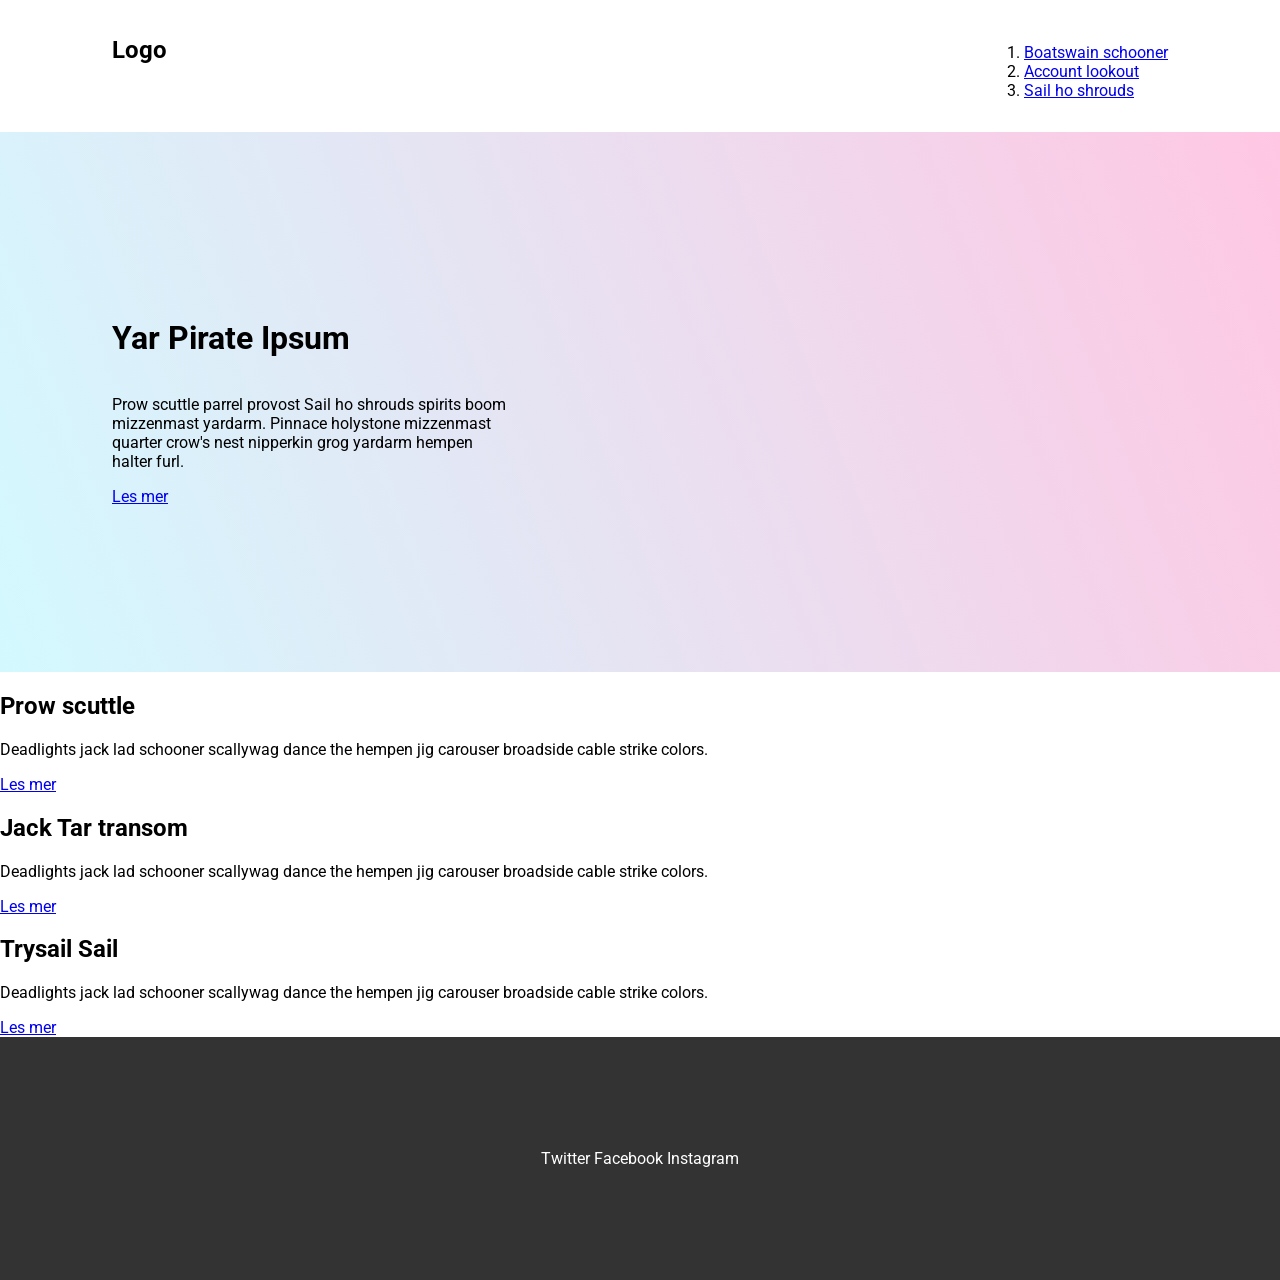
<file: deleksamen1.html>
<!-- 22 faults at start -->
<!DOCTYPE html>
<!-- added doctype (top of doc) -->
<html lang="NO">
<!-- Language = Norsk, removed "/" which means end -->
    <head>
        <title>Web eksamen del 1</title>
         <!-- moved title, and made it the only part of head  -->
        <meta charset="UTF-8">
        <!-- added character set UTF-8 which has most characters  -->
            <!-- added head over body -->
            <meta name="viewport" content="width=device-width, initial-scale=1.0">
            <link rel="stylesheet" type="text/css" href="style.css">
            <!-- added style.css doc to make ref work-->
            <!-- added closing quotation mark to style.css....  -->
    </head>
    <body>
    <!-- put body outside of head -->
    <nav>
        <h1>Logo</h1>
        <ol> 
            <li> <a href="#">Boatswain schooner</a></li>
            <li> <a href="#">Account lookout</a></li>
            <li> <a href="#">Sail ho shrouds</a></li>
        </ol>
        <!-- Placed hyperlinks in ordered list, and moved out of head and into body -->
    </nav>    
        <header>
            <h1>Yar Pirate Ipsum</h1>
            <p>Prow scuttle parrel provost Sail ho shrouds spirits boom mizzenmast yardarm. Pinnace holystone mizzenmast quarter crow's nest nipperkin grog yardarm hempen halter furl.</p>
            <a href="#">Les mer</a>
            <!-- replaced with "<a href="#">Les mer</a>"-->
        </header>
        <div id="main">
            <article>
                <h1>Prow scuttle</h1>
                <p>Deadlights jack lad schooner scallywag dance the hempen jig carouser broadside cable strike colors.</p>
                <a href="#">Les mer</a>
            </article>
            <!-- added closing to <article> -->
            <article>
                <h1>Jack Tar transom</h1>
                <p>Deadlights jack lad schooner scallywag dance the hempen jig carouser broadside cable strike colors.</p>
                <a href="#">Les mer</a>
            </article>
            <article>
                <h1>Trysail Sail</h1>
                <p>Deadlights jack lad schooner scallywag dance the hempen jig carouser broadside cable strike colors.</p>
                <a href="#">Les mer</a>
            </article>
        </div>
        <footer>
            <span>Twitter</span>
            <span>Facebook</span>
            <span>Instagram</span>
        </footer>
    </body>
</html>
</file>
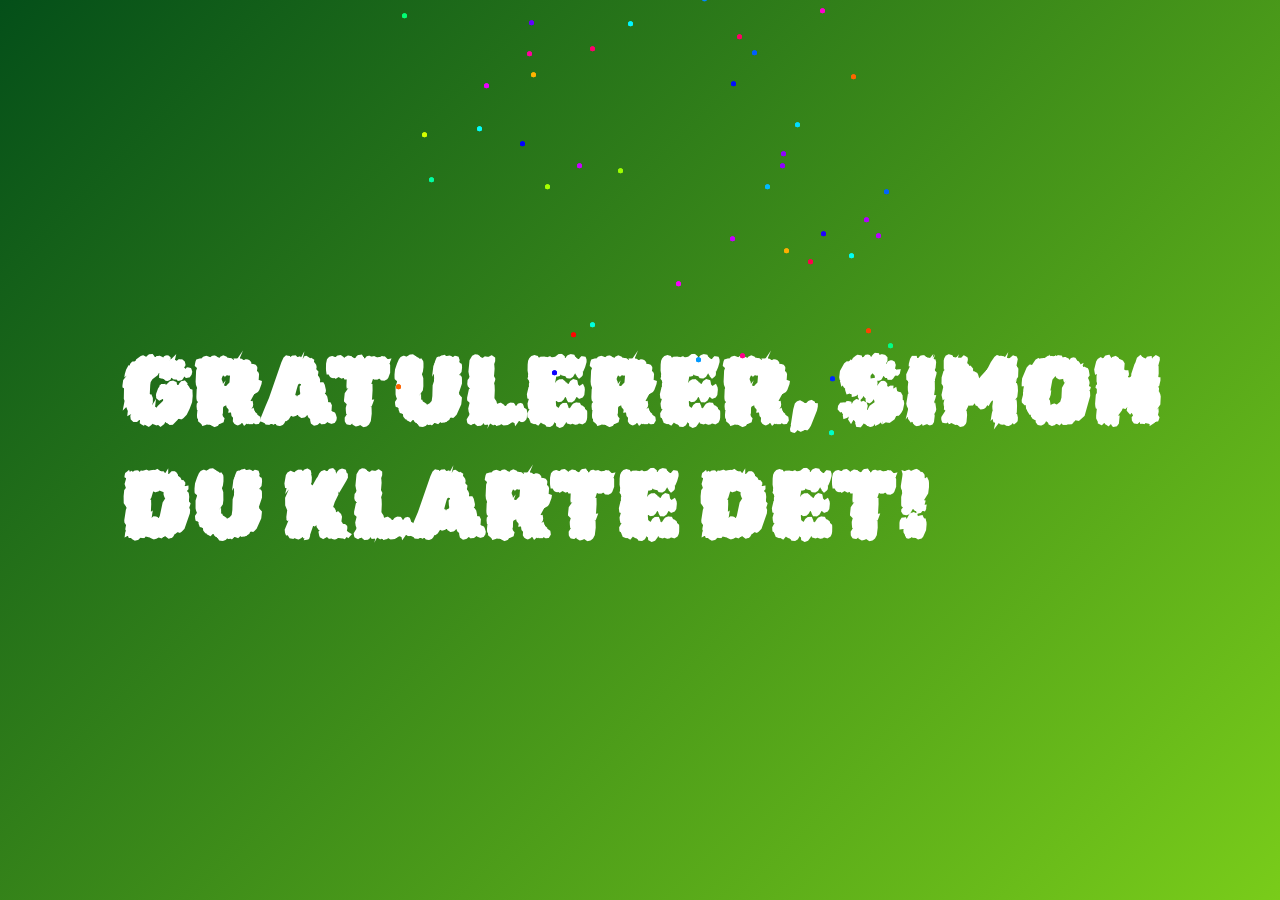
<file: Prog/PROGdeleksamen1.html>
<!DOCTYPE html>
<html lang="en">
<head>
    <meta charset="UTF-8">
    <meta http-equiv="X-UA-Compatible" content="IE=edge">
    <meta name="viewport" content="width=device-width, initial-scale=1.0">
    <title>Innføring i Programmering: Deleksamen 1 - Feilsøking</title>
    <link href="styles.css" rel="stylesheet" media="screen" />
</head>
<body>
    <h1 id="text" class="animation">Error</h1>
    <div id="salute">
        <div class="before"></div>
        <div class="after"></div>
    </div>

    <script>
        /* 
         * HER STARTER KODEN DU SKAL ENDRE! IKKE ENDRE NOE OVER DENNE KOMMENTAREN.
         * Det er kun i denne delen av koden du skal finne og løse opp feil 
         * for å komme fram til sluttresultatet. Du skal ikke endre noe HTML, men det
         * kan du må lese HTML-koden underveis for å rydde opp alle feilene i JavaScriptet.
         */

        //Klargjør variabler for utregning
        const startingPoint = 255
        let checksum = 0
        //5 endret fra const til let, da verdien "checksum" skal endres senere i koden. kilde: https://lms.webtricks.blog/kurs/innforing-i-programmering/variabler/datatyper#h265161c01122
        const multiplier = 3
        //Ditt navn. PS: Bytt denne til ditt navn.
        //7 Endret linje 30 til kommentar med "//" istedenfor "/"
        //Selve navnebyttet er ikke en feil som teller mot de 10 feilene du skal finne.
        const myName = "Simon";
        //6 verdien til myName sto fritt, lagt verdien i "" 

        //Klargjør variabel for bygging av tekst
        let greeting = "";
        //3 skrivefeil, "lett" endret til "let"
        const saluteClass = "pyro";

        //Kontroller datatype
        if(typeof myName === "Simon") {
            //lagt inn myName som Simon
            checksum = startingPoint * multiplier
            //1 skrivefeil på checksum, endret til checksum fra checksummm
        } else {
            checksum = startingPoint
        }

        //Kontroller checksum
        if(checksum === 765) {
            //4 !=== er ikke gyldig, endret til ===	equal value and equal type, kilde: https://www.w3schools.com/js/js_comparisons.asp
            greeting = "beklager"
        } else {
            greeting = "gratulerer"
            const output = greeting + ", " + myName + "<br> Du klarte det! <br/>" 
            //8 endret skrivefeil "greeeting" til "greeting"
            //2 lagt til <br> i "Du klarte det!", da <br/> sto uten en start
            const textElement = document.getElementById("text");
            //10 endret fra "TEXT" til "text"
            const saluteElement = document.getElementById("salute")
            //9 endret "getElementByID" til "getElementById" med lowercase "d" på slutten
            textElement.removeAttribute("class")
            textElement.innerHTML = output
            saluteElement.setAttribute("class",saluteClass)
            //11 endret "saluteclass" til "saluteClass" med uppercase C
            document.body.setAttribute("class","success")
        }
        /*
         * IKKE ENDRE NOE ETTER DENNE KOMMENTAREN
         */
        
    </script>
</body>
</html>
</file>
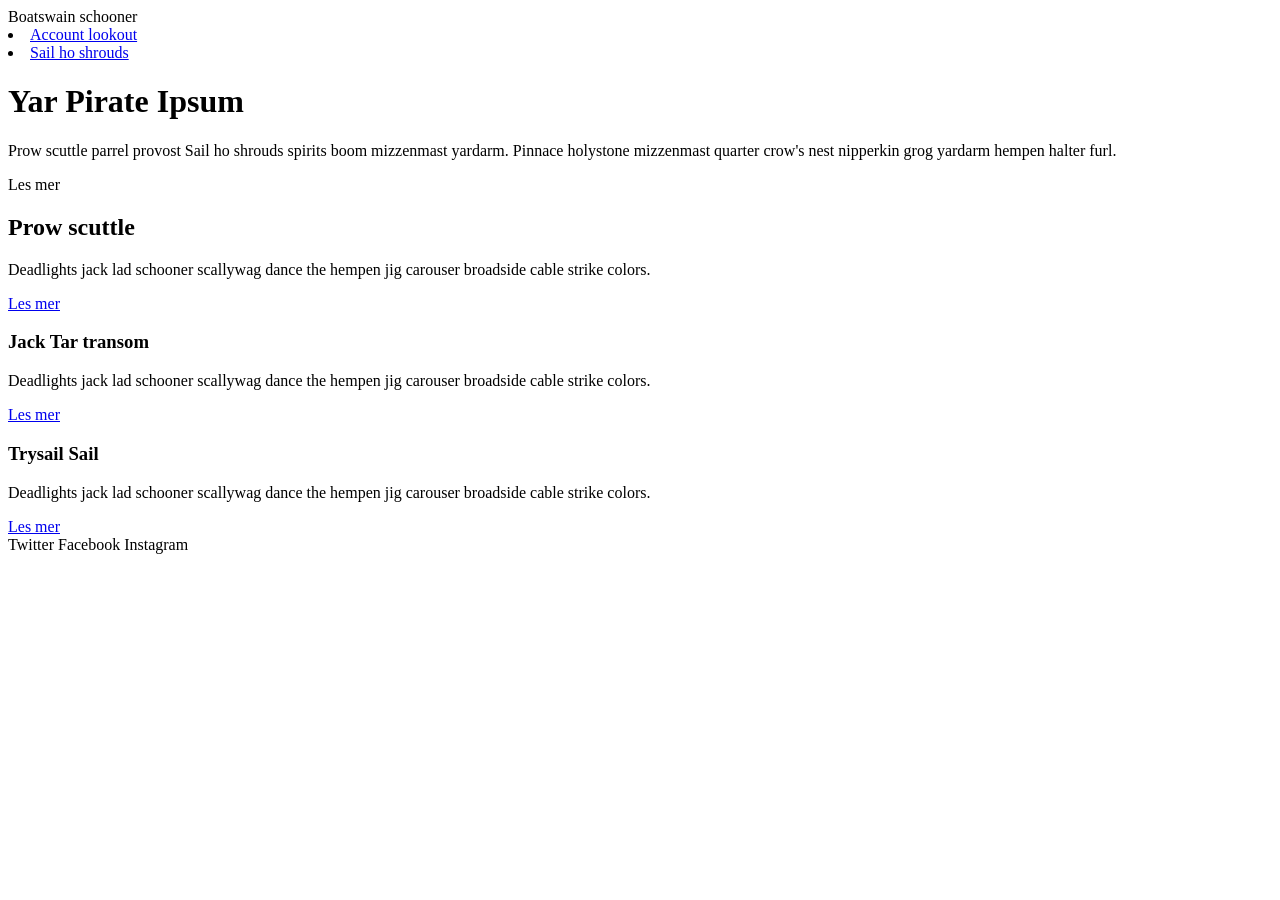
<file: Web/deleksamen1 ORIG.html>
<html>
    <body>
        <head>
            <meta name="viewport" content="width=device-width, initial-scale=1.0">
            <link rel="stylesheet" type="text/css" href="style.css>
            <title>Web eksamen del 1</title>
        </head>
        <nav>
            <h1>Logo</h1>
                <li> <a href="#">Boatswain schooner</a></li>
                <li> <a href="#">Account lookout</a></li>
                <li> <a href="#">Sail ho shrouds</a></li>
        </nav>
        <header>
            <h1>Yar Pirate Ipsum</h1>
            <p>Prow scuttle parrel provost Sail ho shrouds spirits boom mizzenmast yardarm. Pinnace holystone mizzenmast quarter crow's nest nipperkin grog yardarm hempen halter furl.</p>
            <a class="button">Les mer</a>
        </header>
        <div id="main">
            <article>
                <h1>Prow scuttle</h1>
                <p>Deadlights jack lad schooner scallywag dance the hempen jig carouser broadside cable strike colors.</p>
                <a href="#">Les mer</a>
            <article>
                <h1>Jack Tar transom</h1>
                <p>Deadlights jack lad schooner scallywag dance the hempen jig carouser broadside cable strike colors.</p>
                <a href="#">Les mer</a>
            </article>
            <article>
                <h1>Trysail Sail</h1>
                <p>Deadlights jack lad schooner scallywag dance the hempen jig carouser broadside cable strike colors.</p>
                <a href="#">Les mer</a>
            </article>
        </div>
        <footer>
            <span>Twitter</span>
            <span>Facebook</span>
            <span>Instagram</span>
        </footer>
    </body>
</html>
</file>
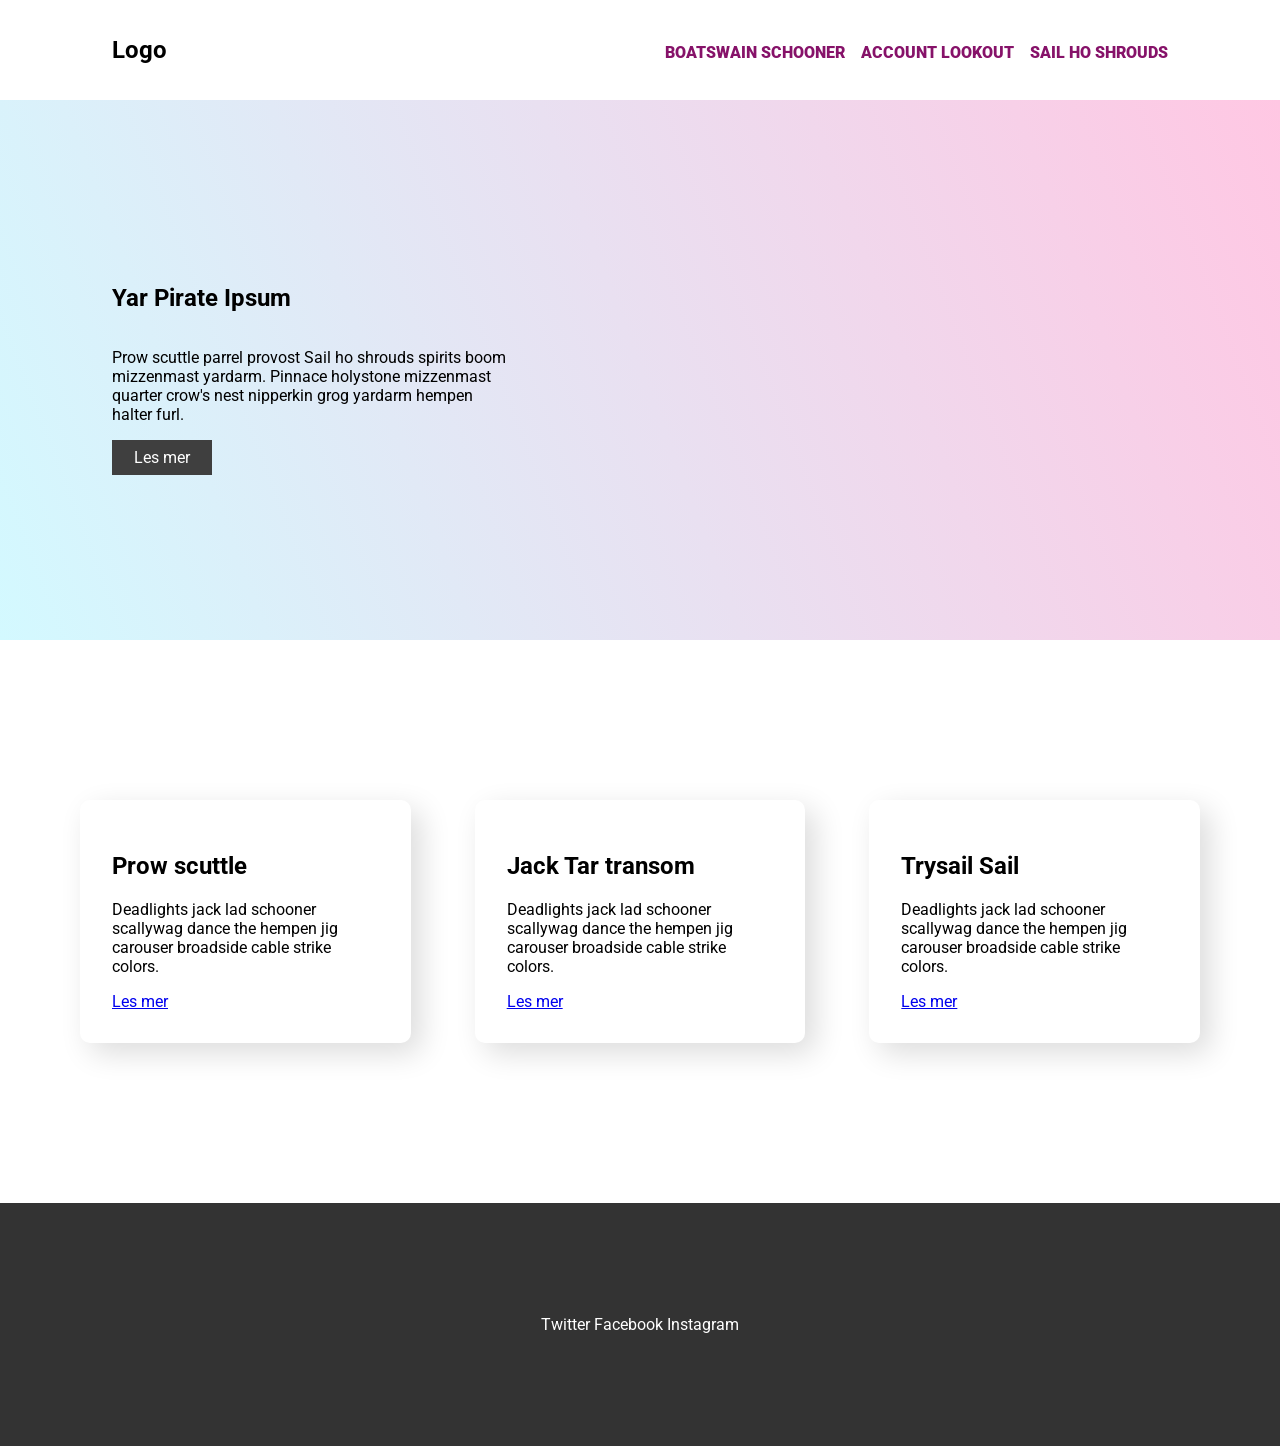
<file: Web/deleksamen1.html>
<!-- 22 faults at start -->
<!DOCTYPE html>
<!-- added doctype (top of doc) -->
<html lang="EN">
<!-- Language = Norsk, removed "/" which means end -->
    <head>
        <title>Web eksamen del 1</title>
         <!-- moved title, and made it the only part of head  -->
        <meta charset="UTF-8">
        <!-- added character set UTF-8 which has most characters  -->
            <!-- added head over body -->
            <meta name="viewport" content="width=device-width, initial-scale=1.0">
            <link rel="stylesheet" type="text/css" href="style.css">
            <!-- added style.css doc to make ref work-->
            <!-- added closing quotation mark to style.css....  -->
    </head>
    <body>
    <!-- put body outside of head -->
    <nav>
        <h1>Logo</h1>
        <ul> 
            <li> <a href="#">Boatswain schooner</a></li>
            <li> <a href="#">Account lookout</a></li>
            <li> <a href="#">Sail ho shrouds</a></li>
        </ul>
        <!-- Placed hyperlinks in unordered list, and moved out of head and into body -->
    </nav>    
        <header>
            <h2>Yar Pirate Ipsum</h2>
            <p>Prow scuttle parrel provost Sail ho shrouds spirits boom mizzenmast yardarm. Pinnace holystone mizzenmast quarter crow's nest nipperkin grog yardarm hempen halter furl.</p>
            <a class="button" href="#">Les mer</a>
            <!-- added class="button"-->
            <!-- replaced with "<a href="#">Les mer</a>"-->
        </header>
        <main>
        <!-- changed div to main-->
            <article>
                <h2>Prow scuttle</h2>
                <p>Deadlights jack lad schooner scallywag dance the hempen jig carouser broadside cable strike colors.</p>
                <a href="#">Les mer</a>
            </article>
            <!-- added closing to <article> -->
            <article>
                <h2>Jack Tar transom</h2>
                <p>Deadlights jack lad schooner scallywag dance the hempen jig carouser broadside cable strike colors.</p>
                <a href="#">Les mer</a>
            </article>
            <article>
                <h2>Trysail Sail</h2>
                <p>Deadlights jack lad schooner scallywag dance the hempen jig carouser broadside cable strike colors.</p>
                <a href="#">Les mer</a>
            </article>
            <!-- changed all h1 to h2 except for logo-->
        </main>
        <!-- changed div to main-->
        <footer>
            <span>Twitter</span>
            <span>Facebook</span>
            <span>Instagram</span>
        </footer>
    </body>
</html>
</file>
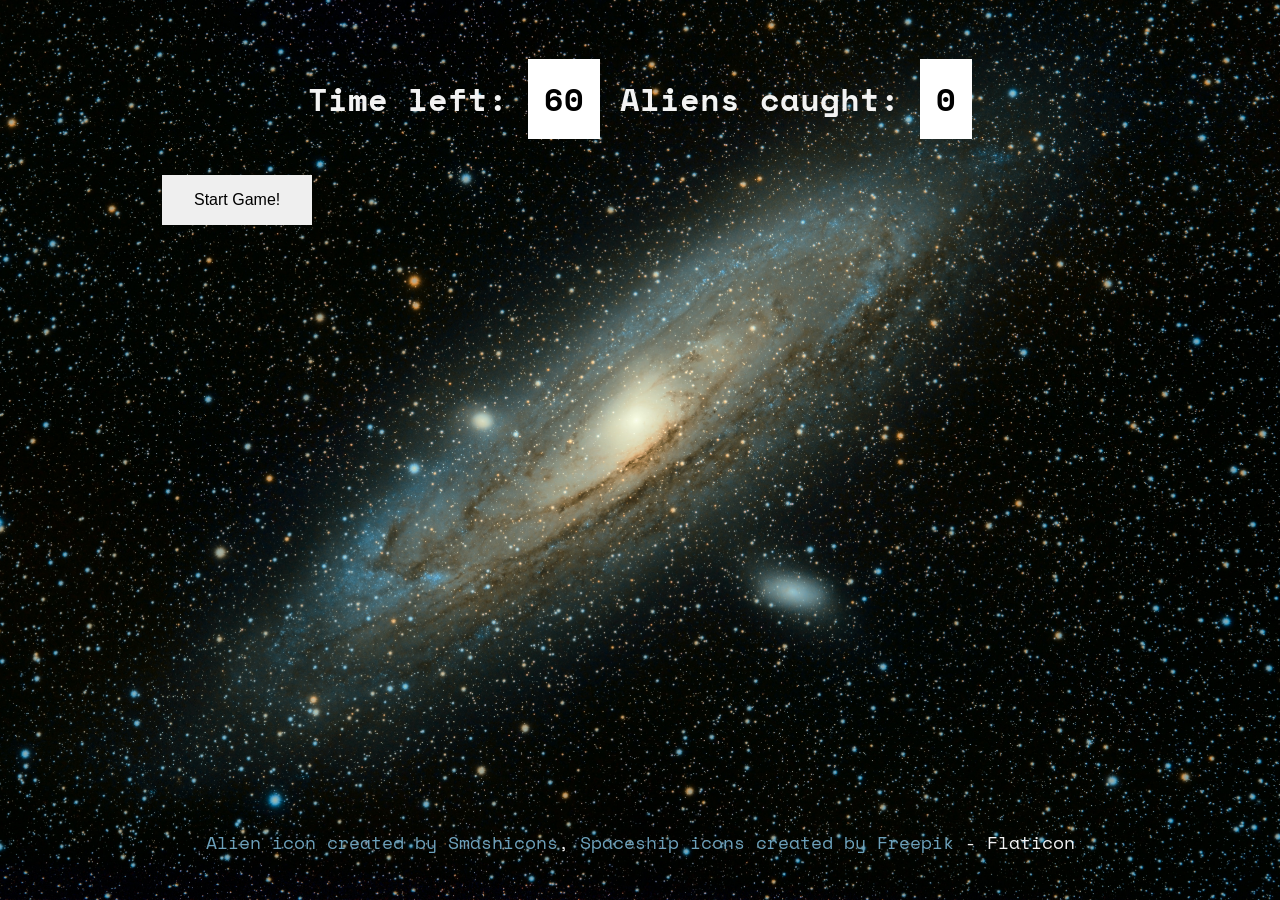
<file: Prog/Deleksamen 3/catchaliens.html>
<!DOCTYPE html>
<html lang="en">
<head>
    <meta charset="UTF-8">
    <meta http-equiv="X-UA-Compatible" content="IE=edge">
    <title>Catch the aliens</title>
    <meta name="viewport" content="width=device-width, initial-scale=1.0">
    <link href="catchaliens.css" rel="stylesheet" media="all" />
</head>
<body>
    <header>
        <p>Time left: <span id="time">60</span> Aliens caught: <span id="points">0</span></p>
    </header>
    <section>
        <button type="button" onclick="playGame()" id="startGame"> Start Game!</button>
        <!--Oppgave 4 2): Lagt til en knapp under seksjonen hvor gamearea også eksisterer. Dette fordi kodelinjen ikke behøver å være en del av canvas.
            Kodelinjen definerer en button type "button". Ved click av button "onclick", kjøres function "playGame()"
            kilde for onclick tips: 
            https://www.w3schools.com/tags/tryit.asp?filename=tryhtml_button_test
            https://www.w3schools.com/jsref/event_onclick.asp -->

        <canvas id="gamearea"></canvas>
    </section>
    <footer>
        <p><a href="https://www.flaticon.com/free-icons/alien" title="alien icons">Alien icon created by Smashicons</a>, 
        <a href="https://www.flaticon.com/free-icons/spaceship" title="spaceship icons">Spaceship icons created by Freepik</a> - Flaticon</p>
    </footer>
    <!-- lagt til referansene i en footer seksjon for ryddighetens skyld-->
    <aside id="history">
        <h2>Stats</h2>
        <ol id="pointsHistory"></ol>
        <!--Oppgave 1: id="points" er allerede brukt som span id i header. endret ol id fra "points" til "pointsHistory". 
            Valgte å endre denne id'en fordi header spand id="points" er allerede referert til lenger ned i koden
            Feil funnet vedd bruk av https://validator.w3.org/nu/#textarea-->
    </aside>
    <script>
        //Sett opp Canvas:
        const canvas = document.getElementById("gamearea")
        //Oppgave 1: getElementBYId skal være uten stor "Y", endret til "getElementById"
        canvas.width = 960; //64px ikoner * 15 ruter (960/64)
        canvas.height = 640; //64px ikoner * 10 ruter (640/64)
        /*oppgave 3 3): endret spillebrettstørrelse til 960 (bredde) x 640 pixler.
          Også endret den forklarende teksten til å reflektere det nye rutenettet/spillebrettet*/
        const ctx = canvas.getContext("2d");

        //Gjør klar spillinformasjon
        let countdown = 60
        //oppgave 3 2): endret "let countdown" verdi til 60 for å øke spilletiden til 60 sekunder
        let iconsize = 64
        let gameOver = false
        const player = { speed: 4 }
        /*oppgave 3 4): doblet farten til "speed: 4".
          250 er ikke en hensiktsmessig fart, da spillerikonet forsvinner ved første tastetrykk på denne hastigheten.
          Dobling av fart til 4 øker allerede vanskelighetsgraden, men ikke til et punkt hvor spillbarheten blir såret.*/
        
        const enemy = { }
        let aliensCaught = 0;
        //Oppgave 1: endret startverdien av "aliensCaught" (som er hvor mange aliens som er fanget) til 0, slik at man får en nøyaktig telling

        let history = []

        function displayStats () {
            document.getElementById("history").style.display = history.length < 1 ? "none" : "block"
        }
        displayStats ()
        /*Oppgave 5: lagt til framvisning av "stats" block som en function, for å kutte ned på videre kode.
          kortet ned koden for ryddihgetens skyld. Med ny if else funksjon: if mindre enn 1 "none" else "block"
          kjører displayStats initielt med koden første gang man launcher, deretter vil displayStats kun bli brukt ved gameover = false*/
        
        function displayHistory () {
            document.getElementById("pointsHistory").innerHTML = history.map( element => "<li> "+element+" </li>" )
        }
        /* Oppgave 5: For her å vise fram tellingen jeg gjør med "pointsHistory", gjør jeg følgende: 
           Lager en function for å vise fram tellingen (kjøres ved game over).
           fra dokument, henter element by id "pointsHistory". Drar så ut verdiene av dette elementet med .innerHTML.
           kjører så en map løkke, hvor i jeg dytter (Return =>) element (hentet fra "pointsHistory") inn i mellom to li elementer,
           dette lager et nytt listelement, med "element" (som definert tidligere i kodelinjen) inni.
           kilder:
           https://www.freecodecamp.org/news/javascript-map-how-to-use-the-js-map-function-array-method/
           https://www.w3schools.com/js/js_arrow_function.asp
           https://code.tutsplus.com/tutorials/javascript-map-vs-foreach-when-to-use-each-one--cms-38365
           https://lms.webtricks.blog/kurs/innforing-i-programmering/lokker/foreach-lokker#h58017fcfdb68 */

        //Gjør klar bakgrunnsbilde for spiller
        let playerLoaded = false;
        const playerImage = new Image();
        playerImage.onload = () => { playerLoaded = true; }
        playerImage.src = "img/spaceship.png"

        //Gjør klar bakgrunnsbilde for alien
        let enemyLoaded = false;
        const enemyImage = new Image();
        enemyImage.onload = () => { enemyLoaded = true; }
        enemyImage.src = "img/alien.png"

        //Lag en funksjon som kjører i gang spillelementene
        //Plasser spilleren i midten av brettet, og fienden et vilkårlig sted innenfor spillbrettet
        function drawCharacters() {
            player.x = canvas.width / 2;
            player.y = canvas.height / 2;
            enemy.x = (iconsize / 2) + (Math.random() * (canvas.width - iconsize));
            enemy.y = (iconsize / 2) + (Math.random() * (canvas.height - iconsize));
        }
        /************************************************************** 
         OPPGAVE 2 - KOMMENTAR 1
         Forklar hva de fire linjene i funksjonen drawCharacters() gjør
         - linje 1: Plasserer player på x akse posisjonen som tilsvarer bredden av canvas / 2

           linje 2: Plasserer player på y akse posisjonen som tilsvarer høyden av canvas / 2 

           linje 3: Plasserer enemy på x akse posisjon innenfor en halv del av iconsize (64px/2=32) 
                    deretter returnerer en pseudo-tilfeldig verdi som er større enn eller lik 0, og mindre enn 1 (aka math.random)
                    ganger dette med canvas bredde (960) minus iconsize (64)
                    ligning/alternativ forklaring: (64/2) + (random mellom 0-1) * (960 - 64) = enemy.x

           linje 4: Plasserer enemy på y akse posisjon innenfor en halv del av iconsize (64px/2=32) 
                    deretter returnerer en pseudo-tilfeldig verdi som er større enn eller lik 0, og mindre enn 1 (aka math.random)
                    ganger dette med canvas høyde (640) minus iconsize (64)
                    ligning/alternativ forklaring: (64/2) + (random mellom 0-1) * (640 - 64) = enemy.y
                    
                    (math.random kilde: https://developer.mozilla.org/en-US/docs/Web/JavaScript/Reference/Global_Objects/Math/random)-
        ***************************************************************/

        //Sjekk om spilleren har trykket ned (og holder) en tast:
        document.addEventListener('keydown', buttonPressed);
        document.addEventListener('keyup', buttonReleased);
        //Gjør klar variabler for å bestemme hvilken retning som er aktiv:
        let left = false
        let right = false
        let up = false
        let down = false
        //Set retningsvariabel til true hvis riktig piltast er trykket:
        function buttonPressed(event) {
        //Oppgave 1: lagt til "{" ved slutt av linjen over, fordi det manglet
            if(event.key === "ArrowLeft") { left = true } 
            if(event.key === "ArrowRight") { right = true } 
            if(event.key === "ArrowUp") { up = true }
            //fjernet en "." fra enden av linjen over, som forårsaket en følgefeil
            if(event.key === "ArrowDown") { down = true } 
        }
        //Sett retningsvariabel til false hvis piltasten blir sluppet opp:
        function buttonReleased(event) {
            if(event.key === "ArrowLeft") { left = false } 
            if(event.key === "ArrowRight") { right = false } 
            if(event.key === "ArrowUp") { up = false } 
            if(event.key === "ArrowDown") { down = false } 
        }
        /************************************************************** 
         OPPGAVE 2 - KOMMENTAR 2
         Forklar hvorfor vi trenger å sjekke både når en knapp er trykket ned,
         og når den er sluppet opp igjen. 
         - fordi ved input av f.eks (event.key === "ArrowDown") vil { down = true } aktiveres,
           down vil fortsette å være true, inntil noe annet i koden tilsier at down = false.
           Dvs. uten å sjekke om knappen blir sluppet opp, vil spilleren fortsette å bevege seg i en rettning selv etter at knappen er sluppet opp. -
        ***************************************************************/
        
        //Funksjon som modifiserer spillerens posisjon på spillbrettet:
        function playerMovement(speedModifier) {
            //Flytt player i riktig retning
            left ? player.x -= player.speed * speedModifier : null
            /*Oppgave 1: "left" hadde "??" bak seg, som ikke er valid kode. fjernet en "?" 
              også fjernet () rundt speedModifier, da det ikke var nødvendig*/
            right ? player.x += player.speed * speedModifier : null
            up ? player.y -= player.speed * speedModifier : null
            down ? player.y += player.speed * speedModifier : null

            //Sjekk om player treffer fienden
            if(
                player.x <= (enemy.x + (iconsize / 2)) &&
                player.y <= (enemy.y + (iconsize / 2)) &&
                enemy.x <= (player.x + (iconsize / 2)) &&
                enemy.y <= (player.y + (iconsize / 2))
            ) {
                aliensCaught++
                drawCharacters()
            }
        }

        //Lag funksjon for nedtelling
        function countdownFunction() {
            countdown--
            if(countdown <= 0) {
                clearInterval(countdownFunction)
                if(gameOver === false) { 
                //Oppgave 5: lagt til if funksjon for å sjekke hver gang spillet startes, om history og stats-boks skal vises fram. 
                    history.push(aliensCaught)
                    /*Oppgave 5: lagt til linje for å dytte inn en verdi i history hver gang en enemy blir fanget (kun når spillet spilles)
                    kilde push: https://www.w3schools.com/JSREF/jsref_push.asp*/
                    displayStats ()
                    displayHistory ()
                    //Oppgave 5: 
                }
                gameOver = true
                countdown = 0
                playerLoaded = false
                enemyLoaded = false 
            } 
        } 
        /************************************************************** 
         OPPGAVE 2 - KOMMENTAR 3
         Forklar hva linjene i funksjonen countDownFunction() gjør
         - 180 definerer en funksjon (function) kalt countdownFunction(), 
           Dette gjør man for å slippe å potensielt måtte kopiere inn lang kode senere i koden.
           181 er start av funksjonen, og referer til "countdown".
           182 er en if else funksjon, som spør om countdown er lik eller mindre enn 0, hvis sant, igangsetter videre kode.
           183 klarer opp intervallen (clearinterval) i countdownFunction, dette for å få telleren til å stoppe.
           Linje 184 - 191 er egen kode, og kommentert deretter.
           193 setter gameOver til true, dette fordi spillet skal avsluttes når countdown treffer 0.
           194 setter countdown til 0
         - 195 og 196 despawner player og element (setter let player/enemyLoaded som false)
        ***************************************************************/

        //Kjør funksjonen for nedtelling hver sekund (1000. milisekund)
        setInterval(countdownFunction, 1000)

        //Funksjon som tegner/fyller ut alle spill-elementene i canvas:
        function drawGameElements() {
            ctx.clearRect(0, 0, canvas.width, canvas.height);
            ctx.font = "60px Space Mono";
            //Oppgave 3 1): setter font til 60px Space Mono
            ctx.textAlign = "center";
            //Oppgave 3 1): midtstiller ctx tekst
            ctx.fillStyle = "red";
            //Oppgave 3 1): setter farge til rød, kilde: https://lms.webtricks.blog/kurs/innforing-i-programmering/canvas-tegning/tegne-basisformer#h1d9c0e96e468
            playerLoaded ? ctx.drawImage(playerImage, player.x, player.y) : null
            enemyLoaded ? ctx.drawImage(enemyImage, enemy.x, enemy.y) : null
            gameOver ? ctx.fillText("GAME OVER!", canvas.width/2, canvas.height/2) : null
            /*Oppgave 3 1): endret plassering av "GAME OVER!" til:
              width=bredden på canvas/2 for å midstille teksten i bredde
              height=høyden på canvas/2 for å midstille teksten i høyde
              Dette, kombinert med textAlign = "center", flytter teksten til midt i spilleområdet */
            gameOver ? document.getElementById("startGame").style.display = "initial" : "hidden"
            /* oppgave 4 4): lagt til en if else funksjon som sjekker om gameOver er sant.
               hvis gameOver er sant, så settes button id= "startGame" tilbake til sin initielle state (inline som standard)
               hvis ikke forblir den "hidden"
               kilde: https://www.w3schools.com/jsref/prop_style_display.asp*/
            document.getElementById("time").innerHTML = countdown
            document.getElementById("points").innerHTML = aliensCaught
            //kilde for forklaring av "ctx." funksjon: https://dev.to/thehomelessdev/how-to-add-a-custom-font-to-an-html-canvas-1m3g
        }

        //Funksjon som kjører spillet
        function renderGame() {
        //Oppgave 1: function var feilskrevet, endret "functio" til "function"
            playerMovement(1)
            drawGameElements()
            requestAnimationFrame(renderGame)
        }

        // Cross-browser support for requestAnimationFrame (https://developer.mozilla.org/en-US/docs/Web/API/window/requestAnimationFrame)
        requestAnimationFrame = window.requestAnimationFrame || window.webkitRequestAnimationFrame || window.msRequestAnimationFrame || window.mozRequestAnimationFrame;
        
        //Funksjon for start/restart spill
        function playGame() {
            //Startverdier
            countdown = 60
            /*Oppgave 3 2): endret countdown til 60 sekunder
              Oppgave 1: fjernet let, da det forsøker å lage en ny let hver gang koden kjører, istedenfor å referere til countdown */
            gameOver = false
            //Oppgave 1: fjernet let, da det forsøker å lage en ny let hver gang koden kjører, istedenfor å referere til gameOver
            playerLoaded = true
            enemyLoaded = true
            //endret "playerLoaded" og "enemyLoaded" til true for å spawne elementene så snart function playGame() blir aktivert
            //Tegne spill-elementer ved oppstart
            document.getElementById("startGame").style.display = "none";
            /*oppgave 4 4): lagt inn funksjon for å skjule button id="startGame" så snart function playGame() blir aktivert (som er ved trykk av button)
              Kilde: https://www.w3schools.com/jsref/prop_style_display.asp*/
            aliensCaught = 0
            /*endrer aliensCaught til 0 ved start av nytt spill
              Oppgave 1: fjernet let, da det forsøker å lage en ny let hver gang koden kjører, istedenfor å referere til aliensCaught */
            drawCharacters()
            renderGame()
        }
        
        //Kjør hele spillet med playGame-funksjonen
        //Oppgave 4 1): På denne linjen eksisterte "playGame()". nå fjernet.
    </script>

</body>
</html>
</file>
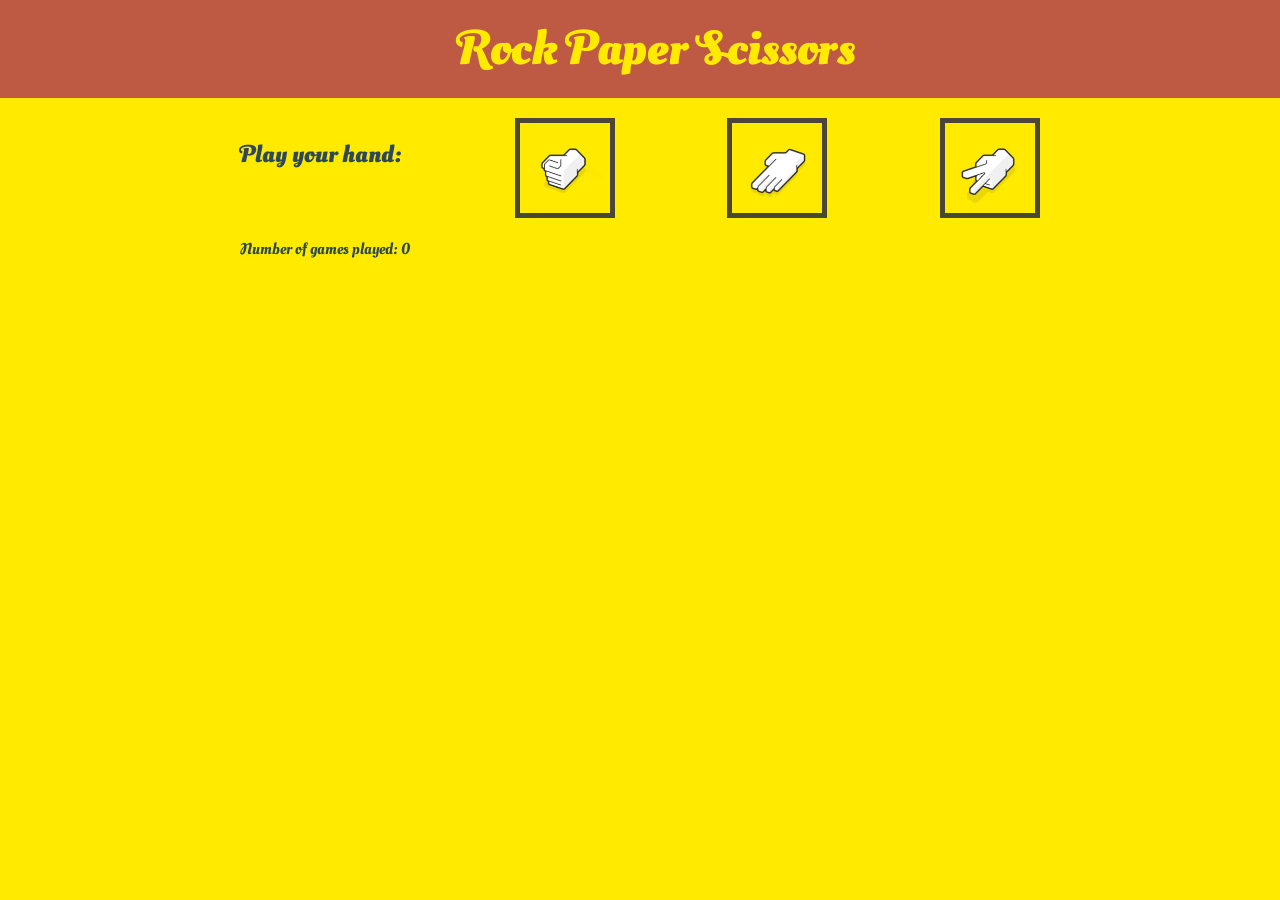
<file: Prog/Deleksamen2/rock_paper_scissors.html>
<!DOCTYPE html>
<html lang="en">
<head>
    <meta charset="UTF-8">
    <meta http-equiv="X-UA-Compatible" content="IE=edge">
    <meta name="viewport" content="width=device-width, initial-scale=1.0">
    <title>Rock Paper Scissors - Deleksamen 2 - Innføring i Programmering</title>
    <style>
        @import url('https://fonts.googleapis.com/css2?family=Oleo+Script+Swash+Caps&display=swap');
        :root {
            --yellow: #ffea00;
            --black: #2F4858;
            --red: #be5944;
            --green: #006b5e;
            --gray: #4b4737;
        }
        body {
            background: var(--yellow);
            color: var(--black);
            font-family: 'Oleo Script Swash Caps', cursive;
            padding: 0;
            margin: 0;
        }
        h1 {
            width: 100%;
            background: var(--red);
            color: var(--yellow);
            text-align: center;
            padding: 1rem;
            margin: 0;
            font-size: 3rem;
        }
        #gamearea {
            width: 100%;
            max-width: 800px;
            margin: 20px auto;
        }
        #playerSigns {
            display: flex;
            justify-content: space-between;
            position: relative;
            min-height: 120px;
        }
        #playerSigns button {
            width: 100px;
            height: 100px;
            border: 5px solid var(--gray);
            background: transparent;
        }
        #playerSigns button img {
            width: 100%;
            height: auto;
            transition: transform .2s;
        }
        #playerSigns button:hover img, #playerSigns button.selectedButton img {
            transform: scale(1.7);
        }
        #choice {
            display: block;
            color: var(--red);
        }
        #selection, #computer, #winner {
            display: none;
            position: relative;
            clear: both;
            font-size: 2.5rem;
            text-align: center;
            color: var(--yellow);
            margin-bottom: 30px;
        }
        #selection:after, #computer:after {
            top: 100%;
            left: 50%;
            border: solid transparent;
            content: "";
            height: 0;
            width: 0;
            position: absolute;
            pointer-events: none;
            border-color: rgba(136, 183, 213, 0);
            border-top-color: var(--gray);
            border-width: 30px;
            margin-left: -30px;
        }
        .bg-gray, #selection, #computer {
            background: var(--gray);
        }
        .bg-green, #winner {
            background: var(--green);
        }
        .choiceAnimate {
            animation: zoom-in-zoom-out .7s ease-in-out;
        }
        @keyframes zoom-in-zoom-out {
            0% {
                transform: scale(1, 1);
            }
            25% {
                transform: scale(1.4, 1.4);
            }
            50% {
                transform: scale(1, 1);
            }
            75% {
                transform: scale(1.2, 1.2);
            }
            100% {
                transform: scale(1, 1);
            }
        }
        #counterBox {
            display: flex;
            justify-content: space-between;
        }
        #replay {
            background: var(--green);
            color: #fff;
            font-size: 1.5rem;
            border: 2px solid var(--gray);
            display: none;
            font-family: 'Oleo Script Swash Caps', cursive;
        }
    </style>
</head>
<body>
    <h1>Rock Paper Scissors</h1>
    <section id="gamearea">
        <div id="playerSigns">
            <h2 id="instruction">Play your hand:<span id="choice"></span></h2>
            <button type="button" onClick="play('rock')" id="rockButton" class="playerChoice"><img src="rock.jpg" alt="Rock" /></button>
            <!--feil1: endret feilstaving "playy" til "play"-->
            <button type="button" onClick="play('paper')" id="paperButton" class="playerChoice"><img src="paper.jpg" alt="Paper" /></button>
            <button type="button" onClick="play('scissors')" id="scissorsButton" class="playerChoice"><img src="scissors.jpg" alt="Scissors" /></button>
        </div>
        <div id="selection">
            <!-- HTML element to show player selection -->
        </div>
        <div id="computer">
            <!-- HTML element to show computer selection -->
        </div>
        <div id="winner">
            <!-- HTML element to show winner -->
        </div>
        <div id="counterBox">
            <div>Number of games played: <span id="counter">0</span></div>
            <!-- A hidden button to show after a game, that resets and let the player play again -->
            <button id="replay" onClick="restartGame()">Play again</button>
        </div>
    </section>

    <script>
        //We'll prepare an empty variable that later will contain the winner
        let winner = ""
        //And prepare a counter-variable for number of games played:
        let counter = 0
        //Make available signs available in code as an array
        const signs = ["rock", "paper", "scissors"]
        
        //Find all buttons in the document.
        const buttons = document.querySelectorAll(".playerChoice");
        /* 
         * For each button, attach an eventlistener for mouseover and mouseout
         * On mouseover, show the alt-text of the image inside the button and add animation class
         * On mouseout, remove the text and class
         */
        buttons.forEach(button => {
        //feil3: endret skrivefeil "buttonss" til "buttons"
            button.addEventListener("mouseover", (event) => {
                document.getElementById("choice").innerHTML = button.childNodes[0].alt
                document.getElementById("choice").setAttribute("class","choiceAnimate")
            })
            button.addEventListener("mouseout", (event) => {
                document.getElementById("choice").innerHTML = ""
                document.getElementById("choice").removeAttribute("class")
            })
            
        })
        // Function to run when we click a player sign button ( called play() ).
        // We pass one parameter: "playerSign", which is a text string indicating
        // the player's choice (rock, paper or scissors)
        function play(playerSign) {
            console.log("Player selected: " + playerSign)
            // First, we mark the players choice by making selection visible (display: block)
            const selection = document.getElementById("selection")
            selection.style.display = "block"
            //and then filling #selection with HTML
            selection.innerHTML = "You've selected " + playerSign;
            /* then, highlighting the selected sign icon (image in button)
             * this is done by concatinating (combining) the value of sign-parameter with the
             * text-string Button (if sign is rock, the id is rockButton)
             */
            document.getElementById(playerSign + "Button").setAttribute("class","selectedButton")
            
            // Next, we need to make a selection for the computer. As we have an array with the choices,
            // we can make a random selection of an index matching the available index in the array
            // (What is an array index? Read https://www.w3schools.com/js/js_arrays.asp)
            // And how do we get random numbers? A quick Google search give us this link:
            // https://developer.mozilla.org/en-US/docs/Web/JavaScript/Reference/Global_Objects/Math/random
            // That means we can create a function that does this for us. So it is done below this function.
            // Now, let's use it to get a random number from 0 (first index of an array) to array.length - 1
            // (maximum index of an array is its length minus 1)
            const randomIndex = getRandomInt(signs.length - 1)
            //Now we can call the random computer selected sign from the signs-array:
            const computerSign = signs[randomIndex]
            //Lets write the computer selection to the console to make sure we have a valid hit:
            console.log("Computer selected: " + computerSign)
            // Good! Now we also have to show this on the website, by making #computer visible and filling it with HTML:
            const computer = document.getElementById("computer")
            //feil4: endret skrivefeil "getElementByID" til "getElementById" med lowercase "d" på slutten
            
            computer.style.display = "block"
            /* OPPGAVE 2.1: FORKLAR HVA SOM SKJER PÅ LINJE 208
             * "computer" er element-navnet til datamaskinen/boten som man spiller mot.
             * Deretter går vi inn i "style" biten av "computer".
             * Deretter går vi inn i "display" biten av "style.computer".
             * Her sier vi at "display" (fra "computer.style.display") skal være "block" elementet.
             * Da framvises (display) hva boten (computer) har "valgt"
             * Sluttnotat: "computer.style.display" står ikke i css delen av dette dokumentet, 
             * Dette er fordi vi ikke vil at computer ikke skal bli framvist (display) før dette punktet i koden. Hadde det vært definert i CSS, ville "computer" boksen vært tilstedeværende fra start.
             */

            computer.innerHTML = "Computer selects " + computerSign
            // Ok, now we have to check for rules! Paper beats rock, rock beat scissors, scissors beat paper.
            // This means if players sign beat computer sign, player wins. Lets try:
            if(playerSign === "paper") {
                if(computerSign === "rock") {
                    winner = "player"
                }
                if(computerSign === "scissors") {
                    winner = "computer"
                }
                if(computerSign === "paper") {
                    winner = "undecided"
                }
            }
            if(playerSign === "rock") {
                if(computerSign === "rock") {
                    winner = "undecided"
                }
                if(computerSign === "scissors") {
                    winner = "player"
                }
                if(computerSign === "paper") {
                    winner = "computer"
                }
            }
            if(playerSign === "scissors") {
                if(computerSign === "rock") {
                    winner = "computer"
                }
                if(computerSign === "scissors") {
                    winner = "undecided"
                }
                if(computerSign === "paper") {
                    winner = "player"
                }
            }
            document.body.style.backgroundColor = winner === "player" ? "#FFD700" : "yellow";
            /*Oppgave 3: 
             *lagt til "#FFD700" under body.style.backgroungColor hvis vinner er "player", hvis ikke endres bakgrunnen tilbake til "yellow". 
             *Forkortet kode kilde: https://www.w3schools.com/java/java_conditions_shorthand.asp
             */
            //Now we have checks to set the winner. Let's write it to the website.
            //Now you know the drill: show #winner by display: block and fill it with HTML:
            const winnerDiv = document.getElementById("winner")
            winnerDiv.style.display = "block"

            winnerDiv.innerHTML = winner === "player" ? "You win" : winner === "computer" ? "You lose" : "It's a tie";
            /*Oppgave 5: 
             *Her spør jeg om (if) "winner" ===(equal value and equal type) "player", hvis korrekt, input "You win"
             Hvis ukorrekt (else), spør jeg om "winner" ===(equal value and equal type) "computer", hvis korrekt, input "You lose"
             Hvis ukorrekt (else), har verken player eller computer vunnet, derfor input "It's a tie"
             *equal value and equal type kilde: https://www.w3schools.com/js/js_comparisons.asp
             *Forkortet kode kilde: https://www.w3schools.com/java/java_conditions_shorthand.asp
             */

            //winnerDiv.innerHTML = "The winner is " + winner
            /* OPPGAVE 2.2: FORKLAR HVA SOM SKJER PÅ LINJE 254
             * først oppgis element "winnerDiv"
             * deretter bruker vi "innerHTML" for å hente innholdet av "winnerDiv" (kilde: https://www.w3schools.com/jsref/prop_html_innerhtml.asp)
             * her sier vi at "innerHTML" (som er innholdet i "winnerDiv") skal være "The winner is " + winner 
             * Dette gjør vi for å framvise vinneren av stein saks papir matchen, etter at den er gjennomført i koden
             * Sluttproduktet er at vinneren framvises etter hver match, med en sammensatt settning som blir "the winner is ("winner" element)"
             */

            //Now, lastly, let's update the counter on how many games we have played:
            counter = counter + 1
            document.getElementById("counter").style.color = counter >= 1 ? "red" : "black"
            /*oppgave 4: ut fra document henter jeg element etter Id "counter", videre style og color, og kaller dette for "counter"
             *hvis (forkortet med "?", kan også være "if") "counter" er ">=" (lik eller større enn, kilde: https://www.w3schools.com/js/js_comparisons.asp) 1, så farge rød, 
             *hvis ikke (forkortet med ":", kan også være "else"), så farge svart. 
             *Forkortet kode kilde: https://www.w3schools.com/java/java_conditions_shorthand.asp
             */

            document.getElementById("counter").innerHTML = counter
            /* OPPGAVE 2.3: FORKLAR HVA SOM SKJER PÅ LINJE 262
             * ut fra document henter jeg element etter Id "counter".
             * deretter brukes "innerHTML" for å hente HTML koden inne i "counter" elementet. HTML koden vil da tilsvare med oppdatert løpenummer.
             * her skal "counter" være lik "counter".
             * dette gjør vi for å oppdatere counter framvisningen på siden, siden vi har endret den i forrige linje med kode (ref: counter = counter + 1).
             */

            //And display the button for playing again:
            document.getElementById("replay").style.display = "block"
        }

        //Now, we need to make a function that restarts the game. This means setting all 
        //variables and values back to their initial state, so nothing is selected as we start:
        function restartGame() {
            //Firstly, we'll reset the winner:
            winner = ""
            //Then, we'll remove the class from the selected button:
            buttons.forEach(button => {
                button.removeAttribute("class")
            })
            //Then we'll hide all the feedback from the game
            document.getElementById("selection").style.display = "none"
            document.getElementById("computer").style.display = "none"
            document.getElementById("winner").style.display = "none"
            //And hide the play again-button:
            document.getElementById("replay").style.display = "none"

        }

        //Function for random numnber, fetched from MDN web docs:
        function getRandomInt(max) {
        //feil2: korrigert en skrivefeil fra "unction" til "function"
        
            return Math.floor(Math.random() * (max+1));
            /*feil5: endret "max" til "(max+1)" for å inkludere siste del i array. (kilde: https://developer.mozilla.org/en-US/docs/Web/JavaScript/Reference/Global_Objects/Math/random)
             *Math.random returner maksimalt 0,999
             *0,999 × 2 = 1,999
             *Og floor på 1.999 er 1,
             *Så jeg øker max med 1 for å få: 0,999 × (2+1) = 2,999
             *dette tilsier at 0-0,999 vil returnere element 0 i array.(alle array starter på 0) 
             *1,0-1,999 returnerer element 1 i array. 
             *Med "(max+1)" får jeg også følgende: 2,0-2,999 returnerer element 2 i array.
             */
        }
    </script>
</body>
</html>
</file>
<file: style.css>
/*Photo by <a href="https://unsplash.com/@jonathangallegos?utm_source=unsplash&utm_medium=referral&utm_content=creditCopyText">Jonathan Gallegos</a> on <a href="https://unsplash.com/s/photos/greece?utm_source=unsplash&utm_medium=referral&utm_content=creditCopyText">Unsplash</a>
  */
  @import url('https://fonts.googleapis.com/css2?family=Roboto&display=swap');
  *{
      box-sizing: border-box;
  }

  body{
      margin: 0;
      font-family: 'Roboto', sans-serif;
  }

  nav{
      display:flex;
      justify-content: space-between;
      flex-wrap: wrap;
      align-items: baseline;
      padding: 1rem 7rem;
  }

  nav ul{
      list-style: none;
      display:flex;
      gap:1rem;
      flex-wrap: wrap;
      padding: 0%;
      margin: 0;
  }

  nav ul li a{
    text-decoration: none;
    color: #861269;
    font-weight: 900;
    text-transform: uppercase;
  }

  nav ul li a:hover{
    text-decoration: underline;
}

  header{
        background: rgb(255,199,227);
        background: linear-gradient(249deg, rgba(255,199,227,1) 0%, rgba(211,249,255,1) 100%);
        height: 60vh;
        display: flex;
        flex-direction: column;
        justify-content: center;
        padding: 7rem;
  }

  header p{
      max-width: 400px;
      min-width: 100px;
      width: 100%;
  }

  .button{
      display: inline-block;
      background-color: rgb(63, 63, 63);
      color: #fff;
      padding: 0.5rem;
      width: 100px;
      text-align: center;
      text-decoration: none;
  }

  main{
    display: flex;
    padding: 10rem 5rem;
    gap: 4rem;
    flex-wrap: wrap;
    justify-content: space-between;
  }
  main article{
      flex-basis: 25%;
     min-width: 200px;
     padding: 2rem;
     border-radius: 10px;
     box-shadow: 10px 10px 30px rgb(220, 220, 220);
     flex-grow: 1;

  }

  footer{
      background-color: #333;
      color: #fff;
      text-align: center;
      padding: 7rem;
  }
</file>
<file: Prog/styles.css>
@import url('https://fonts.googleapis.com/css2?family=Oleo+Script+Swash+Caps&family=Rubik+Marker+Hatch&display=swap');
        :root {
            --purple: rgba(131,58,180,1);
            --red: rgba(253,29,29,1);
            --yellow: rgba(252,176,69,1);
            --orange: rgba(253,78,43,1);
        }
        body {
            background: rgb(131,58,180);
            background: linear-gradient(333deg, rgba(131,58,180,1) 0%, rgba(253,29,29,1) 37%, rgba(252,176,69,1) 100%);
            width: 100vw;
            height: 100vh;
            display: flex;
            justify-content: center;
            align-items: center;
            color: white;
            padding: 0;
            margin: 0;
            font-size: 10rem;
        }
        h1 {
            position: relative;
            font-family: 'Rubik Marker Hatch';
            text-transform: uppercase;
            
        }
        .animation {
            animation: text-shadow 1s 3 ease-in-out;
        }
        @keyframes text-shadow {
            0% {  
                transform: translateY(0);
                text-shadow: 
                    0 0 0 var(--purple), 
                    0 0 0 var(--orange), 
                    0 0 0 var(--red), 
                    0 0 0 var(--yellow);
            }

            20% {  
                transform: translateY(-.5em);
                text-shadow: 
                    0 0.125em 0 var(--purple), 
                    0 0.25em 0 var(--orange), 
                    0 -0.125em 0 var(--red), 
                    0 -0.25em 0 var(--yellow);
            }

            40% {  
                transform: translateY(0.3em);
                text-shadow: 
                    0 -0.0625em 0 var(--purple), 
                    0 -0.125em 0 var(--orange), 
                    0 0.0625em 0 var(--red), 
                    0 0.125em 0 var(--yellow);
            }
            
        60% {
                transform: translateY(-0.15em);
                text-shadow: 
                    0 0.03125em 0 var(--purple), 
                    0 0.0625em 0 var(--orange), 
                    0 -0.03125em 0 var(--red), 
                    0 -0.0625em 0 var(--yellow);
            }

            80% {  
                transform: translateY(0);
                text-shadow: 
                    0 0 0 var(--purple), 
                    0 0 0 var(--orange), 
                    0 0 0 var(--red), 
                    0 0 0 var(--yellow);
            }
        }
        .success {
            background: rgb(121,204,26);
            background: linear-gradient(315deg, rgba(121,204,26,1) 0%, rgba(4,79,25,1) 100%);
            font-size: 3rem !important;
        }
        #salute {
            position: absolute;
            top: 40%;
            left: 50%;
        }

.pyro > .before, .pyro > .after {
  position: absolute;
  width: 5px;
  height: 5px;
  border-radius: 50%;
  box-shadow: -120px -218.66667px blue, 248px -16.66667px #00ff84, 190px 16.33333px #002bff, -113px -308.66667px #ff009d, -109px -287.66667px #ffb300, -50px -313.66667px #ff006e, 226px -31.66667px #ff4000, 180px -351.66667px #ff00d0, -12px -338.66667px #00f6ff, 220px -388.66667px #99ff00, -69px -27.66667px #ff0400, -111px -339.66667px #6200ff, 155px -237.66667px #00ddff, -152px -380.66667px #00ffd0, -50px -37.66667px #00ffdd, -95px -175.66667px #a6ff00, -88px 10.33333px #0d00ff, 112px -309.66667px #005eff, 69px -415.66667px #ff00a6, 168px -100.66667px #ff004c, -244px 24.33333px #ff6600, 97px -325.66667px #ff0066, -211px -182.66667px #00ffa2, 236px -126.66667px #b700ff, 140px -196.66667px #9000ff, 125px -175.66667px #00bbff, 118px -381.66667px #ff002f, 144px -111.66667px #ffae00, 36px -78.66667px #f600ff, -63px -196.66667px #c800ff, -218px -227.66667px #d4ff00, -134px -377.66667px #ea00ff, -36px -412.66667px #ff00d4, 209px -106.66667px #00fff2, 91px -278.66667px #000dff, -22px -191.66667px #9dff00, 139px -392.66667px #a6ff00, 56px -2.66667px #0099ff, -156px -276.66667px #ea00ff, -163px -233.66667px #00fffb, -238px -346.66667px #00ff73, 62px -363.66667px #0088ff, 244px -170.66667px #0062ff, 224px -142.66667px #b300ff, 141px -208.66667px #9000ff, 211px -285.66667px #ff6600, 181px -128.66667px #1e00ff, 90px -123.66667px #c800ff, 189px 70.33333px #00ffc8, -18px -383.66667px #00ff33, 100px -6.66667px #ff008c;
  -moz-animation: 1s bang ease-out infinite backwards, 1s gravity ease-in infinite backwards, 5s position linear infinite backwards;
  -webkit-animation: 1s bang ease-out infinite backwards, 1s gravity ease-in infinite backwards, 5s position linear infinite backwards;
  -o-animation: 1s bang ease-out infinite backwards, 1s gravity ease-in infinite backwards, 5s position linear infinite backwards;
  -ms-animation: 1s bang ease-out infinite backwards, 1s gravity ease-in infinite backwards, 5s position linear infinite backwards;
  animation: 1s bang ease-out infinite backwards, 1s gravity ease-in infinite backwards, 5s position linear infinite backwards; }

.pyro > .after {
  -moz-animation-delay: 1.25s, 1.25s, 1.25s;
  -webkit-animation-delay: 1.25s, 1.25s, 1.25s;
  -o-animation-delay: 1.25s, 1.25s, 1.25s;
  -ms-animation-delay: 1.25s, 1.25s, 1.25s;
  animation-delay: 1.25s, 1.25s, 1.25s;
  -moz-animation-duration: 1.25s, 1.25s, 6.25s;
  -webkit-animation-duration: 1.25s, 1.25s, 6.25s;
  -o-animation-duration: 1.25s, 1.25s, 6.25s;
  -ms-animation-duration: 1.25s, 1.25s, 6.25s;
  animation-duration: 1.25s, 1.25s, 6.25s; }

@-webkit-keyframes bang {
  from {
    box-shadow: 0 0 white, 0 0 white, 0 0 white, 0 0 white, 0 0 white, 0 0 white, 0 0 white, 0 0 white, 0 0 white, 0 0 white, 0 0 white, 0 0 white, 0 0 white, 0 0 white, 0 0 white, 0 0 white, 0 0 white, 0 0 white, 0 0 white, 0 0 white, 0 0 white, 0 0 white, 0 0 white, 0 0 white, 0 0 white, 0 0 white, 0 0 white, 0 0 white, 0 0 white, 0 0 white, 0 0 white, 0 0 white, 0 0 white, 0 0 white, 0 0 white, 0 0 white, 0 0 white, 0 0 white, 0 0 white, 0 0 white, 0 0 white, 0 0 white, 0 0 white, 0 0 white, 0 0 white, 0 0 white, 0 0 white, 0 0 white, 0 0 white, 0 0 white, 0 0 white; } }
@-moz-keyframes bang {
  from {
    box-shadow: 0 0 white, 0 0 white, 0 0 white, 0 0 white, 0 0 white, 0 0 white, 0 0 white, 0 0 white, 0 0 white, 0 0 white, 0 0 white, 0 0 white, 0 0 white, 0 0 white, 0 0 white, 0 0 white, 0 0 white, 0 0 white, 0 0 white, 0 0 white, 0 0 white, 0 0 white, 0 0 white, 0 0 white, 0 0 white, 0 0 white, 0 0 white, 0 0 white, 0 0 white, 0 0 white, 0 0 white, 0 0 white, 0 0 white, 0 0 white, 0 0 white, 0 0 white, 0 0 white, 0 0 white, 0 0 white, 0 0 white, 0 0 white, 0 0 white, 0 0 white, 0 0 white, 0 0 white, 0 0 white, 0 0 white, 0 0 white, 0 0 white, 0 0 white, 0 0 white; } }
@-o-keyframes bang {
  from {
    box-shadow: 0 0 white, 0 0 white, 0 0 white, 0 0 white, 0 0 white, 0 0 white, 0 0 white, 0 0 white, 0 0 white, 0 0 white, 0 0 white, 0 0 white, 0 0 white, 0 0 white, 0 0 white, 0 0 white, 0 0 white, 0 0 white, 0 0 white, 0 0 white, 0 0 white, 0 0 white, 0 0 white, 0 0 white, 0 0 white, 0 0 white, 0 0 white, 0 0 white, 0 0 white, 0 0 white, 0 0 white, 0 0 white, 0 0 white, 0 0 white, 0 0 white, 0 0 white, 0 0 white, 0 0 white, 0 0 white, 0 0 white, 0 0 white, 0 0 white, 0 0 white, 0 0 white, 0 0 white, 0 0 white, 0 0 white, 0 0 white, 0 0 white, 0 0 white, 0 0 white; } }
@-ms-keyframes bang {
  from {
    box-shadow: 0 0 white, 0 0 white, 0 0 white, 0 0 white, 0 0 white, 0 0 white, 0 0 white, 0 0 white, 0 0 white, 0 0 white, 0 0 white, 0 0 white, 0 0 white, 0 0 white, 0 0 white, 0 0 white, 0 0 white, 0 0 white, 0 0 white, 0 0 white, 0 0 white, 0 0 white, 0 0 white, 0 0 white, 0 0 white, 0 0 white, 0 0 white, 0 0 white, 0 0 white, 0 0 white, 0 0 white, 0 0 white, 0 0 white, 0 0 white, 0 0 white, 0 0 white, 0 0 white, 0 0 white, 0 0 white, 0 0 white, 0 0 white, 0 0 white, 0 0 white, 0 0 white, 0 0 white, 0 0 white, 0 0 white, 0 0 white, 0 0 white, 0 0 white, 0 0 white; } }
@keyframes bang {
  from {
    box-shadow: 0 0 white, 0 0 white, 0 0 white, 0 0 white, 0 0 white, 0 0 white, 0 0 white, 0 0 white, 0 0 white, 0 0 white, 0 0 white, 0 0 white, 0 0 white, 0 0 white, 0 0 white, 0 0 white, 0 0 white, 0 0 white, 0 0 white, 0 0 white, 0 0 white, 0 0 white, 0 0 white, 0 0 white, 0 0 white, 0 0 white, 0 0 white, 0 0 white, 0 0 white, 0 0 white, 0 0 white, 0 0 white, 0 0 white, 0 0 white, 0 0 white, 0 0 white, 0 0 white, 0 0 white, 0 0 white, 0 0 white, 0 0 white, 0 0 white, 0 0 white, 0 0 white, 0 0 white, 0 0 white, 0 0 white, 0 0 white, 0 0 white, 0 0 white, 0 0 white; } }
@-webkit-keyframes gravity {
  to {
    transform: translateY(200px);
    -moz-transform: translateY(200px);
    -webkit-transform: translateY(200px);
    -o-transform: translateY(200px);
    -ms-transform: translateY(200px);
    opacity: 0; } }
@-moz-keyframes gravity {
  to {
    transform: translateY(200px);
    -moz-transform: translateY(200px);
    -webkit-transform: translateY(200px);
    -o-transform: translateY(200px);
    -ms-transform: translateY(200px);
    opacity: 0; } }
@-o-keyframes gravity {
  to {
    transform: translateY(200px);
    -moz-transform: translateY(200px);
    -webkit-transform: translateY(200px);
    -o-transform: translateY(200px);
    -ms-transform: translateY(200px);
    opacity: 0; } }
@-ms-keyframes gravity {
  to {
    transform: translateY(200px);
    -moz-transform: translateY(200px);
    -webkit-transform: translateY(200px);
    -o-transform: translateY(200px);
    -ms-transform: translateY(200px);
    opacity: 0; } }
@keyframes gravity {
  to {
    transform: translateY(200px);
    -moz-transform: translateY(200px);
    -webkit-transform: translateY(200px);
    -o-transform: translateY(200px);
    -ms-transform: translateY(200px);
    opacity: 0; } }
@-webkit-keyframes position {
  0%, 19.9% {
    margin-top: 10%;
    margin-left: 40%; }

  20%, 39.9% {
    margin-top: 40%;
    margin-left: 30%; }

  40%, 59.9% {
    margin-top: 20%;
    margin-left: 70%; }

  60%, 79.9% {
    margin-top: 30%;
    margin-left: 20%; }

  80%, 99.9% {
    margin-top: 30%;
    margin-left: 80%; } }
@-moz-keyframes position {
  0%, 19.9% {
    margin-top: 10%;
    margin-left: 40%; }

  20%, 39.9% {
    margin-top: 40%;
    margin-left: 30%; }

  40%, 59.9% {
    margin-top: 20%;
    margin-left: 70%; }

  60%, 79.9% {
    margin-top: 30%;
    margin-left: 20%; }

  80%, 99.9% {
    margin-top: 30%;
    margin-left: 80%; } }
@-o-keyframes position {
  0%, 19.9% {
    margin-top: 10%;
    margin-left: 40%; }

  20%, 39.9% {
    margin-top: 40%;
    margin-left: 30%; }

  40%, 59.9% {
    margin-top: 20%;
    margin-left: 70%; }

  60%, 79.9% {
    margin-top: 30%;
    margin-left: 20%; }

  80%, 99.9% {
    margin-top: 30%;
    margin-left: 80%; } }
@-ms-keyframes position {
  0%, 19.9% {
    margin-top: 10%;
    margin-left: 40%; }

  20%, 39.9% {
    margin-top: 40%;
    margin-left: 30%; }

  40%, 59.9% {
    margin-top: 20%;
    margin-left: 70%; }

  60%, 79.9% {
    margin-top: 30%;
    margin-left: 20%; }

  80%, 99.9% {
    margin-top: 30%;
    margin-left: 80%; } }
@keyframes position {
  0%, 19.9% {
    margin-top: 10%;
    margin-left: 40%; }

  20%, 39.9% {
    margin-top: 40%;
    margin-left: 30%; }

  40%, 59.9% {
    margin-top: 20%;
    margin-left: 70%; }

  60%, 79.9% {
    margin-top: 30%;
    margin-left: 20%; }

  80%, 99.9% {
    margin-top: 30%;
    margin-left: 80%; } }
</file>
<file: Web/style.css>
/*Photo by <a href="https://unsplash.com/@jonathangallegos?utm_source=unsplash&utm_medium=referral&utm_content=creditCopyText">Jonathan Gallegos</a> on <a href="https://unsplash.com/s/photos/greece?utm_source=unsplash&utm_medium=referral&utm_content=creditCopyText">Unsplash</a>
  */
  @import url('https://fonts.googleapis.com/css2?family=Roboto&display=swap');
  *{
      box-sizing: border-box;
  }

  body{
      margin: 0;
      font-family: 'Roboto', sans-serif;
  }

  nav{
      display:flex;
      justify-content: space-between;
      flex-wrap: wrap;
      align-items: baseline;
      padding: 1rem 7rem;
  }

  nav ul{
      list-style: none;
      display:flex;
      gap:1rem;
      flex-wrap: wrap;
      padding: 0%;
      margin: 0;
  }

  nav ul li a{
    text-decoration: none;
    color: #861269;
    font-weight: 900;
    text-transform: uppercase;
  }

  nav ul li a:hover{
    text-decoration: underline;
}

  header{
        background: rgb(255,199,227);
        background: linear-gradient(249deg, rgba(255,199,227,1) 0%, rgba(211,249,255,1) 100%);
        height: 60vh;
        display: flex;
        flex-direction: column;
        justify-content: center;
        padding: 7rem;
  }

  header p{
      max-width: 400px;
      min-width: 100px;
      width: 100%;
  }

  .button{
      display: inline-block;
      background-color: rgb(63, 63, 63);
      color: #fff;
      padding: 0.5rem;
      width: 100px;
      text-align: center;
      text-decoration: none;
  }

  main{
    display: flex;
    padding: 10rem 5rem;
    gap: 4rem;
    flex-wrap: wrap;
    justify-content: space-between;
  }
  main article{
      flex-basis: 25%;
     min-width: 200px;
     padding: 2rem;
     border-radius: 10px;
     box-shadow: 10px 10px 30px rgb(220, 220, 220);
     flex-grow: 1;

  }

  footer{
      background-color: #333;
      color: #fff;
      text-align: center;
      padding: 7rem;
  }
</file>
<file: Prog/Deleksamen 3/catchaliens.css>
@import url('https://fonts.googleapis.com/css2?family=Space+Mono:wght@400;700&display=swap');

body {
    background-color: #000;
    background-image: url("img/spacebg.jpeg");
    background-position: center center;
    background-repeat: no-repeat;
    background-size: cover;
    color: #f3f3f3;
    width: 100%;
    min-height: 100vh;
    display: flex;
    flex-direction: column;
    justify-content: center;
    align-items: center;
    font-family: 'Space Mono', monospace;
    font-size: 18px;
    margin: 0px;
    padding: 0px;
}

a {
    color: #6DA1BB;
    text-decoration: none;
}

header {
    font-weight: 700;
    font-size: 2rem;
}

header span {
    display: inline-block;
    padding: 1rem;
    background: #fff;
    color: #000;
}

section {
    width: 960px; /* 64px * 15 ruter */
    height: 640px; /* 64px * 10 ruter */
    /* Oppgave 3 3): endret "section" til å reflektere størrelsen av spilleområdet. (940x640)
       Dette fikset samtidig en feil med at "GAME OVER!" teksten ikke reflekterte spilleområdet.
       Dette fikset også en feil med at spilleområdet ble feilplassert, fordi section var ikke samme størrelse.*/
}



aside {
    background: #000;
    color: gold;
    position: absolute;
    top: 1rem;
    right: 1rem;
}

button {
    border: none;
    color: black;
    padding: 16px 32px;
    text-align: center;
    text-decoration: none;
    display: inline-block;
    font-size: 16px;
    margin: 4px 2px;
    transition-duration: 0.4s;
    cursor: pointer;
  }

  button:hover {
    background-color: #4CAF50;
    color: white;
  }
/*  Lagt til styling og hover funkjson for button. Kun for morro/looks.
    Kilde style og hover av button: https://www.w3schools.com/tags/tag_button.asp*/
</file>
